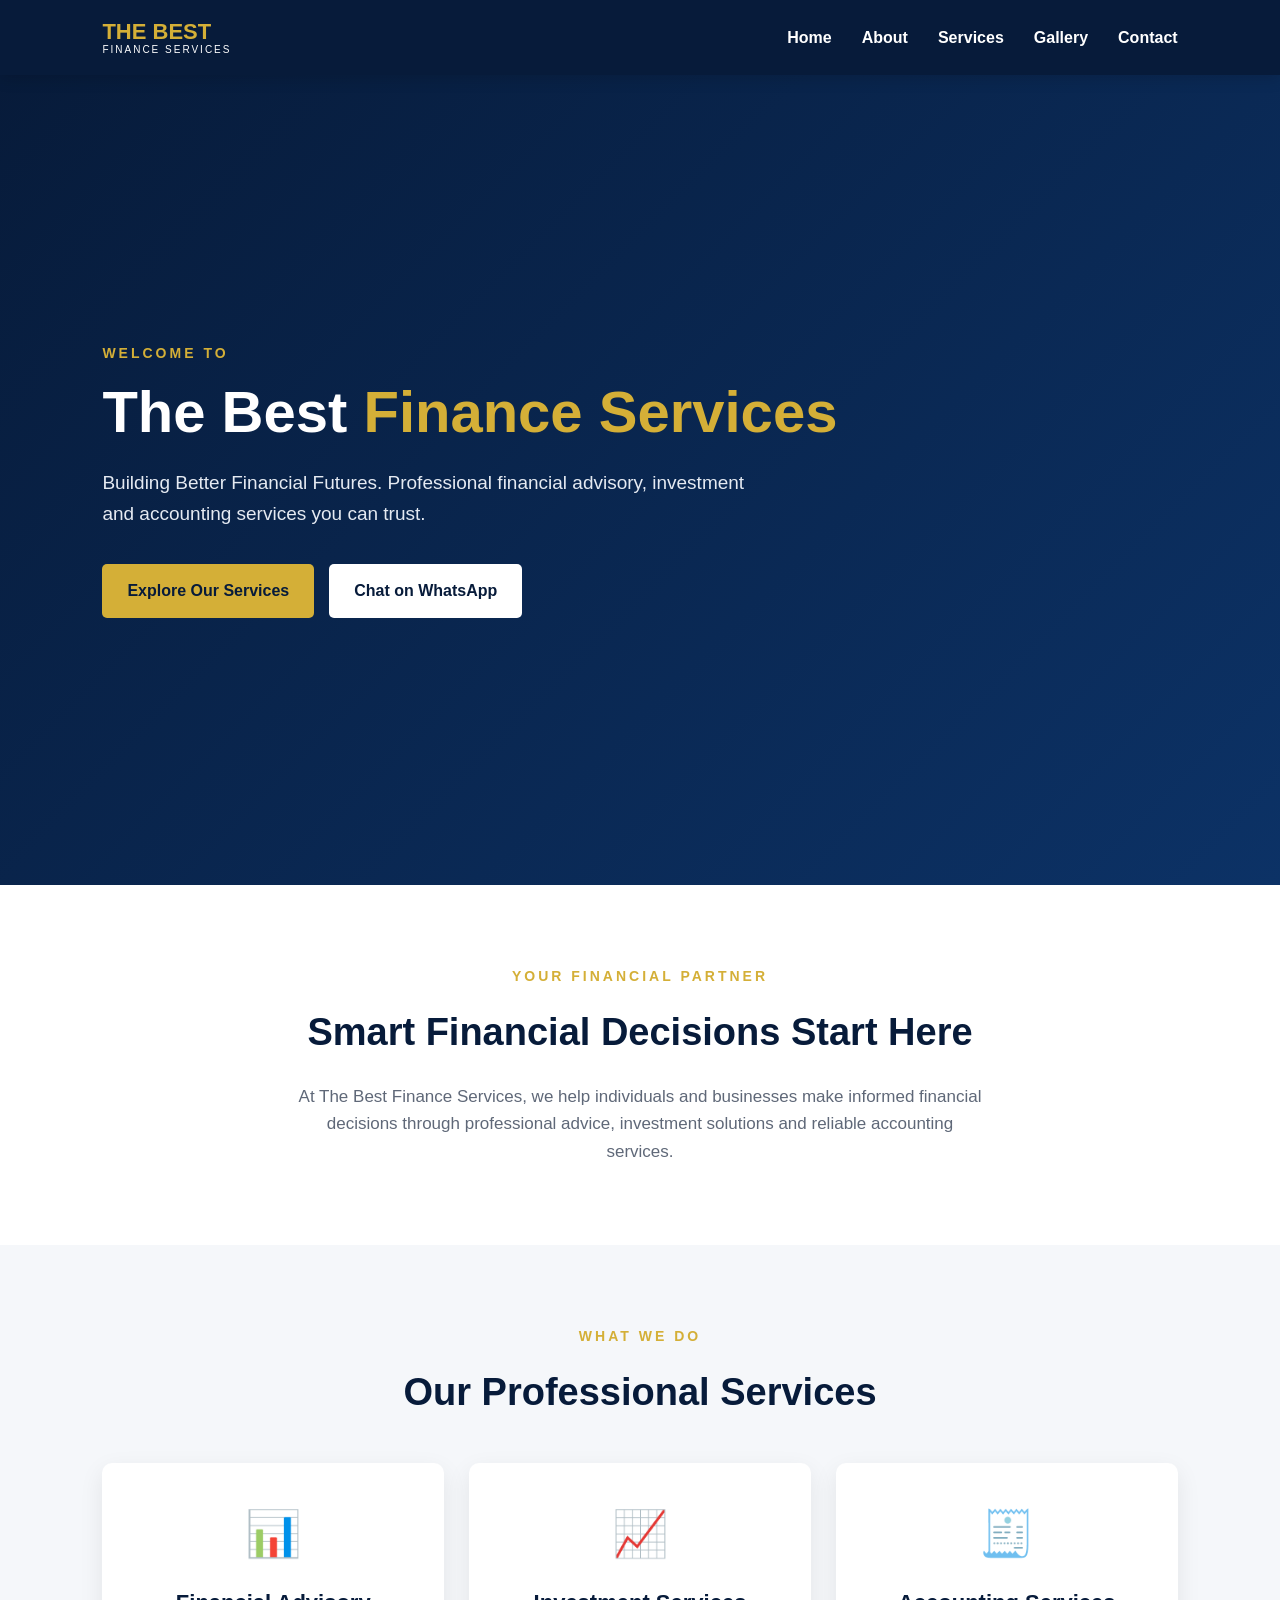
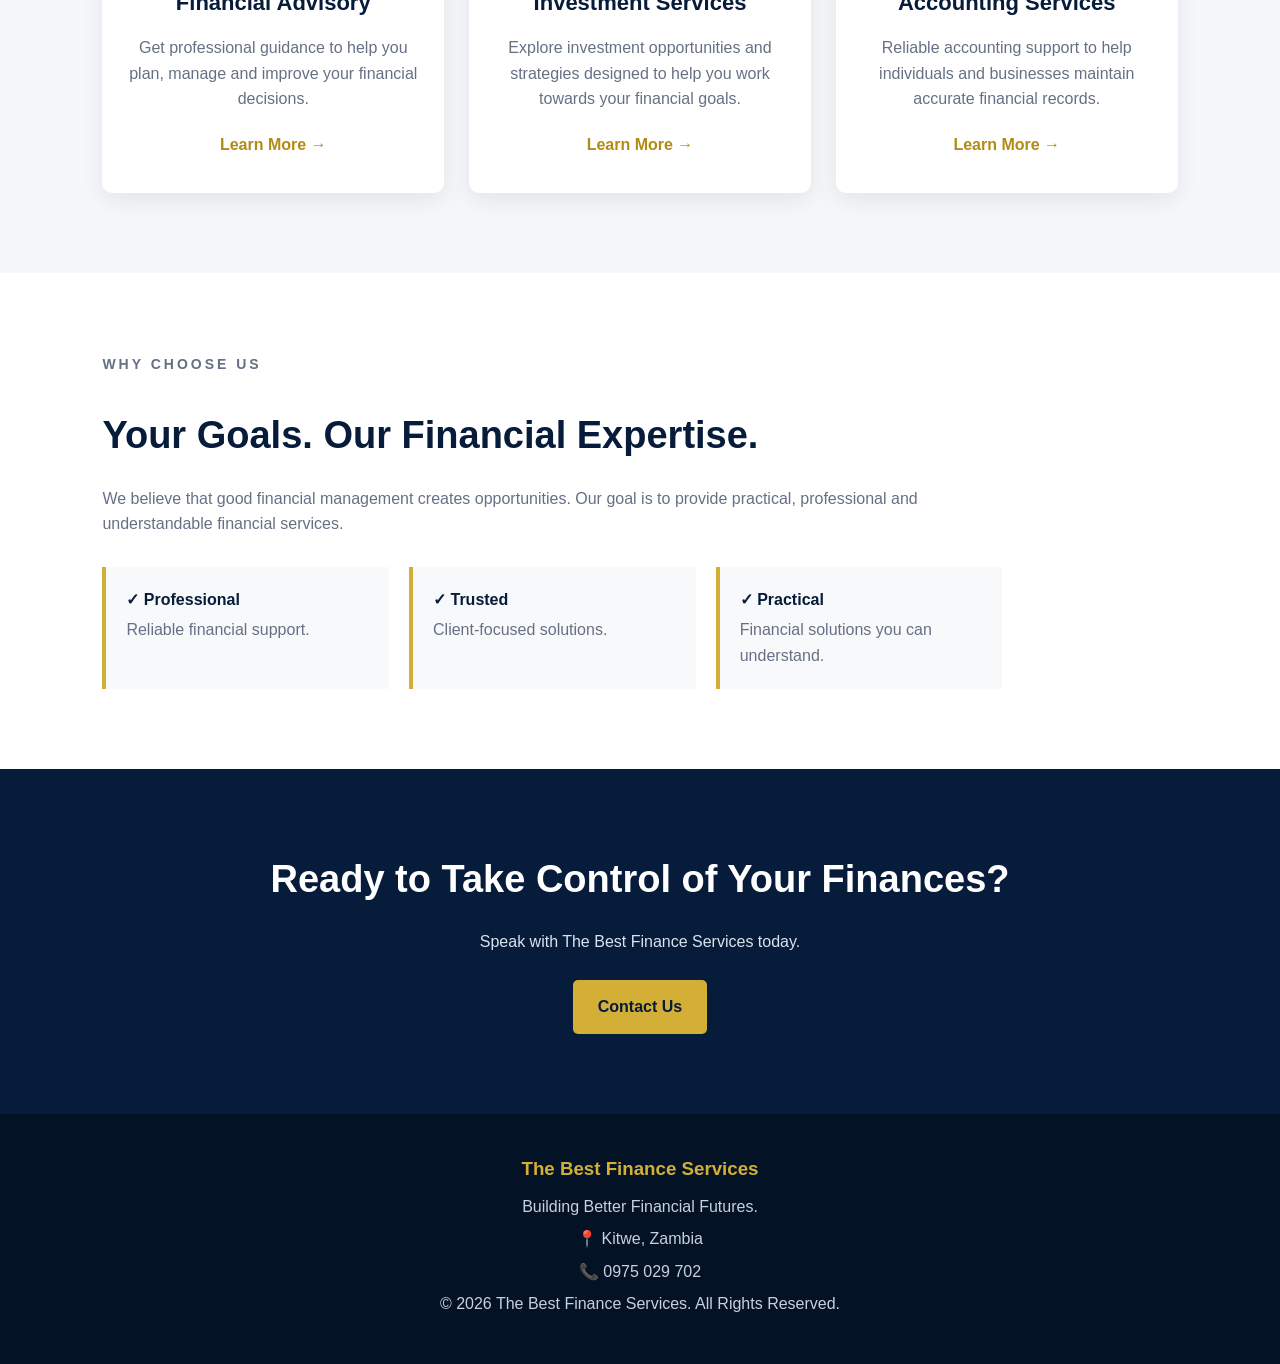
<file: index.html>
<!DOCTYPE html>
<html lang="en">
<head>
    <meta charset="UTF-8">
    <meta name="viewport" content="width=device-width, initial-scale=1.0">

    <title>The Best Finance Services</title>

    <link rel="stylesheet" href="style.css">
</head>

<body>

    <!-- NAVIGATION BAR -->
    <header>
        <nav class="navbar">

            <div class="logo">
                <span>THE BEST</span>
                <small>FINANCE SERVICES</small>
            </div>

            <ul class="nav-links">
                <li><a href="index.html">Home</a></li>
                <li><a href="about.html">About</a></li>
                <li><a href="services.html">Services</a></li>
                <li><a href="gallery.html">Gallery</a></li>
                <li><a href="contact.html">Contact</a></li>
            </ul>

            <!-- Mobile menu button -->
            <button class="menu-btn" onclick="toggleMenu()">☰</button>

        </nav>
    </header>


    <!-- HERO SECTION -->
    <section class="hero">

        <div class="hero-content">

            <p class="welcome">WELCOME TO</p>

            <h1>
                The Best <span>Finance Services</span>
            </h1>

            <p class="hero-text">
                Building Better Financial Futures.
                Professional financial advisory, investment
                and accounting services you can trust.
            </p>

            <div class="hero-buttons">

                <a href="services.html" class="btn primary-btn">
                    Explore Our Services
                </a>

                <a href="https://wa.me/260975029702"
                   class="btn whatsapp-btn"
                   target="_blank">
                    Chat on WhatsApp
                </a>

            </div>

        </div>

    </section>


    <!-- INTRODUCTION -->
    <section class="intro">

        <p class="section-label">YOUR FINANCIAL PARTNER</p>

        <h2>
            Smart Financial Decisions Start Here
        </h2>

        <p>
            At The Best Finance Services, we help individuals and
            businesses make informed financial decisions through
            professional advice, investment solutions and reliable
            accounting services.
        </p>

    </section>


    <!-- SERVICES -->
    <section class="services">

        <p class="section-label">WHAT WE DO</p>

        <h2>Our Professional Services</h2>

        <div class="service-container">

            <!-- SERVICE 1 -->
            <div class="service-card">

                <div class="service-icon">📊</div>

                <h3>Financial Advisory</h3>

                <p>
                    Get professional guidance to help you plan,
                    manage and improve your financial decisions.
                </p>

                <a href="services.html">
                    Learn More →
                </a>

            </div>


            <!-- SERVICE 2 -->
            <div class="service-card">

                <div class="service-icon">📈</div>

                <h3>Investment Services</h3>

                <p>
                    Explore investment opportunities and strategies
                    designed to help you work towards your financial goals.
                </p>

                <a href="services.html">
                    Learn More →
                </a>

            </div>


            <!-- SERVICE 3 -->
            <div class="service-card">

                <div class="service-icon">🧾</div>

                <h3>Accounting Services</h3>

                <p>
                    Reliable accounting support to help individuals
                    and businesses maintain accurate financial records.
                </p>

                <a href="services.html">
                    Learn More →
                </a>

            </div>

        </div>

    </section>


    <!-- WHY CHOOSE US -->
    <section class="why-us">

        <div class="why-content">

            <p class="section-label">WHY CHOOSE US</p>

            <h2>
                Your Goals. Our Financial Expertise.
            </h2>

            <p>
                We believe that good financial management creates
                opportunities. Our goal is to provide practical,
                professional and understandable financial services.
            </p>

            <div class="features">

                <div>
                    <strong>✓ Professional</strong>
                    <p>Reliable financial support.</p>
                </div>

                <div>
                    <strong>✓ Trusted</strong>
                    <p>Client-focused solutions.</p>
                </div>

                <div>
                    <strong>✓ Practical</strong>
                    <p>Financial solutions you can understand.</p>
                </div>

            </div>

        </div>

    </section>


    <!-- CALL TO ACTION -->
    <section class="cta">

        <h2>Ready to Take Control of Your Finances?</h2>

        <p>
            Speak with The Best Finance Services today.
        </p>

        <a href="contact.html" class="btn primary-btn">
            Contact Us
        </a>

    </section>


    <!-- FOOTER -->
    <footer>

        <h3>The Best Finance Services</h3>

        <p>Building Better Financial Futures.</p>

        <p>📍 Kitwe, Zambia</p>

        <p>📞 0975 029 702</p>

        <p>
            © 2026 The Best Finance Services.
            All Rights Reserved.
        </p>

    </footer>


    <!-- JAVASCRIPT -->
    <script src="script.js"></script>

</body>
</html>
</file>
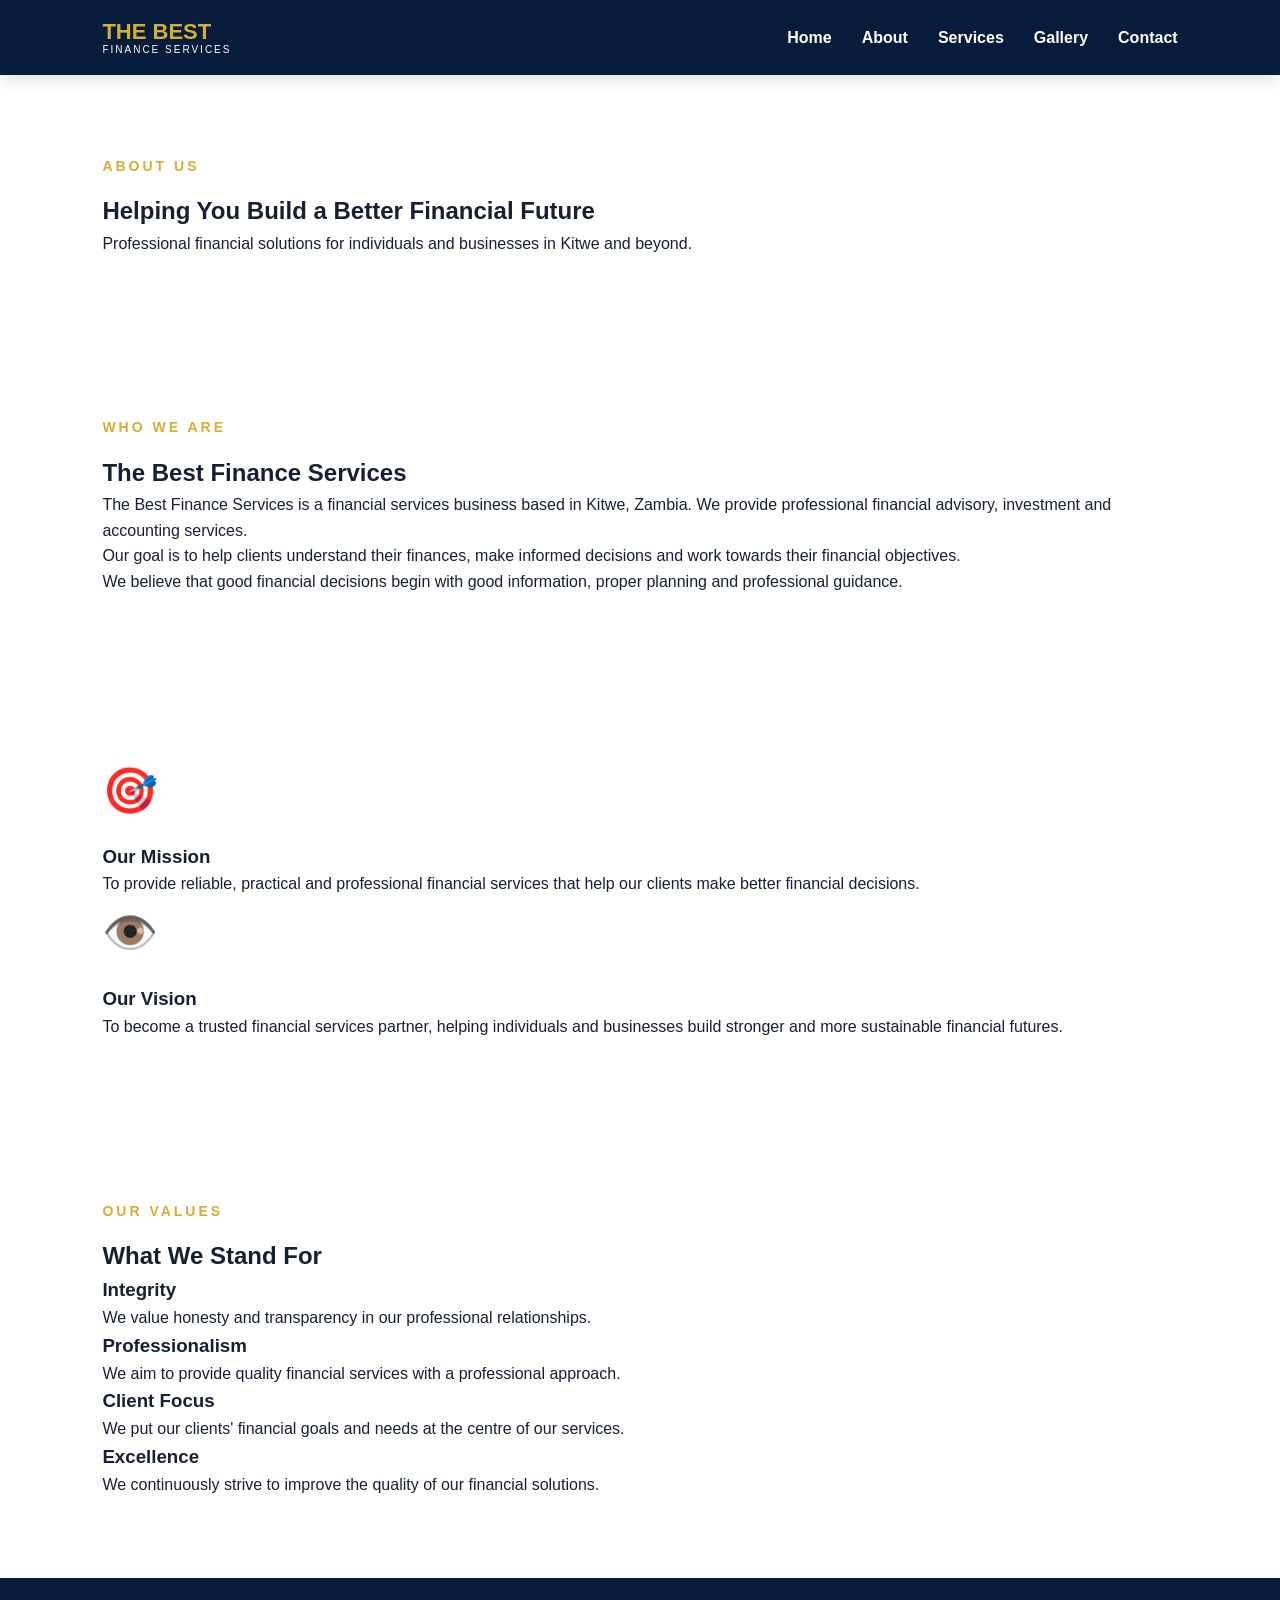
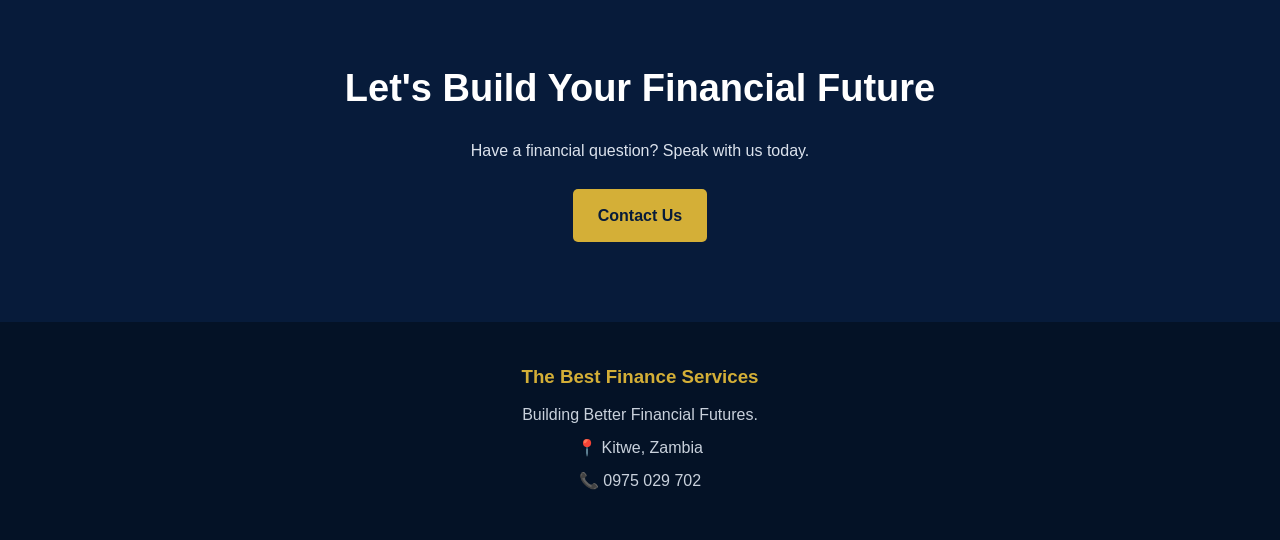
<file: about.html>
<!DOCTYPE html>
<html lang="en">
<head>
    <meta charset="UTF-8">
    <meta name="viewport" content="width=device-width, initial-scale=1.0">

    <title>About Us | The Best Finance Services</title>

    <link rel="stylesheet" href="style.css">
</head>

<body>

    <!-- NAVIGATION -->
    <header>
        <nav class="navbar">

            <div class="logo">
                <span>THE BEST</span>
                <small>FINANCE SERVICES</small>
            </div>

            <ul class="nav-links">
                <li><a href="index.html">Home</a></li>
                <li><a href="about.html">About</a></li>
                <li><a href="services.html">Services</a></li>
                <li><a href="gallery.html">Gallery</a></li>
                <li><a href="contact.html">Contact</a></li>
            </ul>

            <button class="menu-btn" onclick="toggleMenu()">☰</button>

        </nav>
    </header>


    <!-- PAGE HERO -->
    <section class="page-hero">

        <p class="section-label">ABOUT US</p>

        <h1>Helping You Build a Better Financial Future</h1>

        <p>
            Professional financial solutions for individuals
            and businesses in Kitwe and beyond.
        </p>

    </section>


    <!-- ABOUT CONTENT -->
    <section class="about-section">

        <div class="about-text">

            <p class="section-label">WHO WE ARE</p>

            <h2>The Best Finance Services</h2>

            <p>
                The Best Finance Services is a financial services
                business based in Kitwe, Zambia. We provide
                professional financial advisory, investment and
                accounting services.
            </p>

            <p>
                Our goal is to help clients understand their finances,
                make informed decisions and work towards their
                financial objectives.
            </p>

            <p>
                We believe that good financial decisions begin with
                good information, proper planning and professional
                guidance.
            </p>

        </div>

    </section>


    <!-- MISSION & VISION -->
    <section class="mission-section">

        <div class="mission-card">

            <div class="service-icon">🎯</div>

            <h3>Our Mission</h3>

            <p>
                To provide reliable, practical and professional
                financial services that help our clients make
                better financial decisions.
            </p>

        </div>


        <div class="mission-card">

            <div class="service-icon">👁️</div>

            <h3>Our Vision</h3>

            <p>
                To become a trusted financial services partner,
                helping individuals and businesses build stronger
                and more sustainable financial futures.
            </p>

        </div>

    </section>


    <!-- VALUES -->
    <section class="values-section">

        <div class="values-heading">

            <p class="section-label">OUR VALUES</p>

            <h2>What We Stand For</h2>

        </div>

        <div class="values-container">

            <div class="value-card">
                <h3>Integrity</h3>
                <p>
                    We value honesty and transparency in our
                    professional relationships.
                </p>
            </div>

            <div class="value-card">
                <h3>Professionalism</h3>
                <p>
                    We aim to provide quality financial services
                    with a professional approach.
                </p>
            </div>

            <div class="value-card">
                <h3>Client Focus</h3>
                <p>
                    We put our clients' financial goals and needs
                    at the centre of our services.
                </p>
            </div>

            <div class="value-card">
                <h3>Excellence</h3>
                <p>
                    We continuously strive to improve the quality
                    of our financial solutions.
                </p>
            </div>

        </div>

    </section>


    <!-- CTA -->
    <section class="cta">

        <h2>Let's Build Your Financial Future</h2>

        <p>
            Have a financial question? Speak with us today.
        </p>

        <a href="contact.html" class="btn primary-btn">
            Contact Us
        </a>

    </section>


    <!-- FOOTER -->
    <footer>

        <h3>The Best Finance Services</h3>

        <p>Building Better Financial Futures.</p>

        <p>📍 Kitwe, Zambia</p>

        <p>📞 0975 029 702
</file>
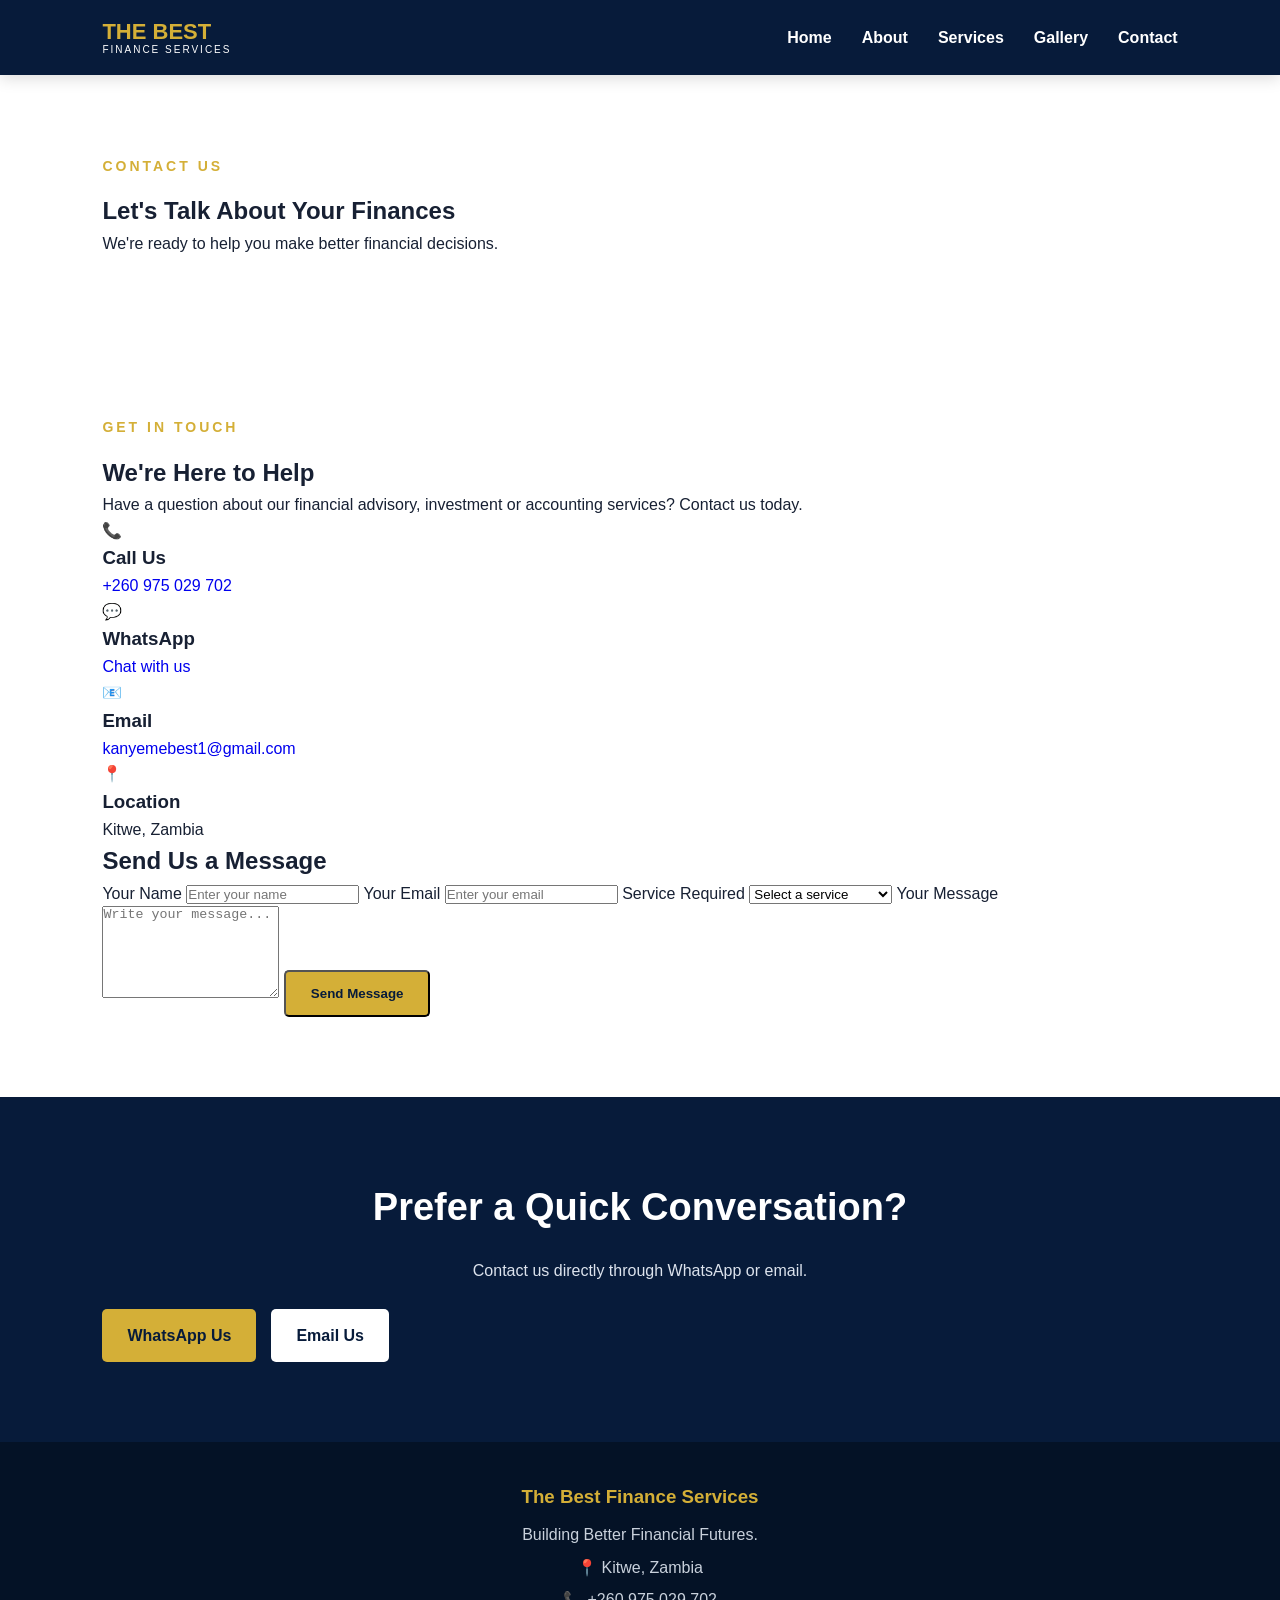
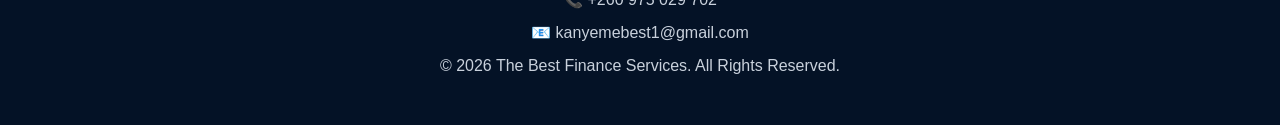
<file: contact.html>
<!DOCTYPE html>
<html lang="en">

<head>
    <meta charset="UTF-8">
    <meta name="viewport" content="width=device-width, initial-scale=1.0">

    <title>Contact Us | The Best Finance Services</title>

    <link rel="stylesheet" href="style.css">
</head>

<body>

    <!-- NAVIGATION -->
    <header>
        <nav class="navbar">

            <div class="logo">
                <span>THE BEST</span>
                <small>FINANCE SERVICES</small>
            </div>

            <ul class="nav-links">
                <li><a href="index.html">Home</a></li>
                <li><a href="about.html">About</a></li>
                <li><a href="services.html">Services</a></li>
                <li><a href="gallery.html">Gallery</a></li>
                <li><a href="contact.html">Contact</a></li>
            </ul>

            <button class="menu-btn" onclick="toggleMenu()">☰</button>

        </nav>
    </header>


    <!-- PAGE HERO -->
    <section class="page-hero">

        <p class="section-label">CONTACT US</p>

        <h1>Let's Talk About Your Finances</h1>

        <p>
            We're ready to help you make better financial decisions.
        </p>

    </section>


    <!-- CONTACT SECTION -->
    <section class="contact-section">

        <div class="contact-info">

            <p class="section-label">GET IN TOUCH</p>

            <h2>We're Here to Help</h2>

            <p>
                Have a question about our financial advisory,
                investment or accounting services? Contact us today.
            </p>


            <!-- PHONE -->
            <div class="contact-card">

                <div class="contact-icon">📞</div>

                <div>
                    <h3>Call Us</h3>

                    <a href="tel:+260975029702">
                        +260 975 029 702
                    </a>
                </div>

            </div>


            <!-- WHATSAPP -->
            <div class="contact-card">

                <div class="contact-icon">💬</div>

                <div>
                    <h3>WhatsApp</h3>

                    <a
                        href="https://wa.me/260975029702"
                        target="_blank">
                        Chat with us
                    </a>
                </div>

            </div>


            <!-- EMAIL -->
            <div class="contact-card">

                <div class="contact-icon">📧</div>

                <div>
                    <h3>Email</h3>

                    <a href="mailto:kanyemebest1@gmail.com">
                        kanyemebest1@gmail.com
                    </a>
                </div>

            </div>


            <!-- LOCATION -->
            <div class="contact-card">

                <div class="contact-icon">📍</div>

                <div>
                    <h3>Location</h3>

                    <p>Kitwe, Zambia</p>
                </div>

            </div>

        </div>


        <!-- CONTACT FORM -->
        <div class="contact-form-container">

            <h2>Send Us a Message</h2>

            <form id="contactForm">

                <label for="name">Your Name</label>

                <input
                    type="text"
                    id="name"
                    name="name"
                    placeholder="Enter your name"
                    required>


                <label for="email">Your Email</label>

                <input
                    type="email"
                    id="email"
                    name="email"
                    placeholder="Enter your email"
                    required>


                <label for="service">Service Required</label>

                <select id="service" name="service" required>

                    <option value="">
                        Select a service
                    </option>

                    <option value="Financial Advisory">
                        Financial Advisory
                    </option>

                    <option value="Investment Services">
                        Investment Services
                    </option>

                    <option value="Accounting Services">
                        Accounting Services
                    </option>

                </select>


                <label for="message">Your Message</label>

                <textarea
                    id="message"
                    name="message"
                    rows="6"
                    placeholder="Write your message..."
                    required></textarea>


                <button
                    type="submit"
                    class="btn primary-btn">
                    Send Message
                </button>

            </form>

            <p id="formMessage"></p>

        </div>

    </section>


    <!-- QUICK CONTACT -->
    <section class="cta">

        <h2>Prefer a Quick Conversation?</h2>

        <p>
            Contact us directly through WhatsApp or email.
        </p>

        <div class="hero-buttons">

            <a
                href="https://wa.me/260975029702"
                target="_blank"
                class="btn primary-btn">
                WhatsApp Us
            </a>

            <a
                href="https://mail.google.com/mail/?view=cm&fs=1&to=kanyemebest1@gmail.com"
                class="btn whatsapp-btn">
                Email Us
            </a>

        </div>

    </section>


    <!-- FOOTER -->
    <footer>

        <h3>The Best Finance Services</h3>

        <p>Building Better Financial Futures.</p>

        <p>📍 Kitwe, Zambia</p>

        <p>📞 +260 975 029 702</p>

        <p>📧 kanyemebest1@gmail.com</p>

        <p>
            © 2026 The Best Finance Services.
            All Rights Reserved.
        </p>

    </footer>


    <script src="script.js"></script>

</body>

</html>
</file>
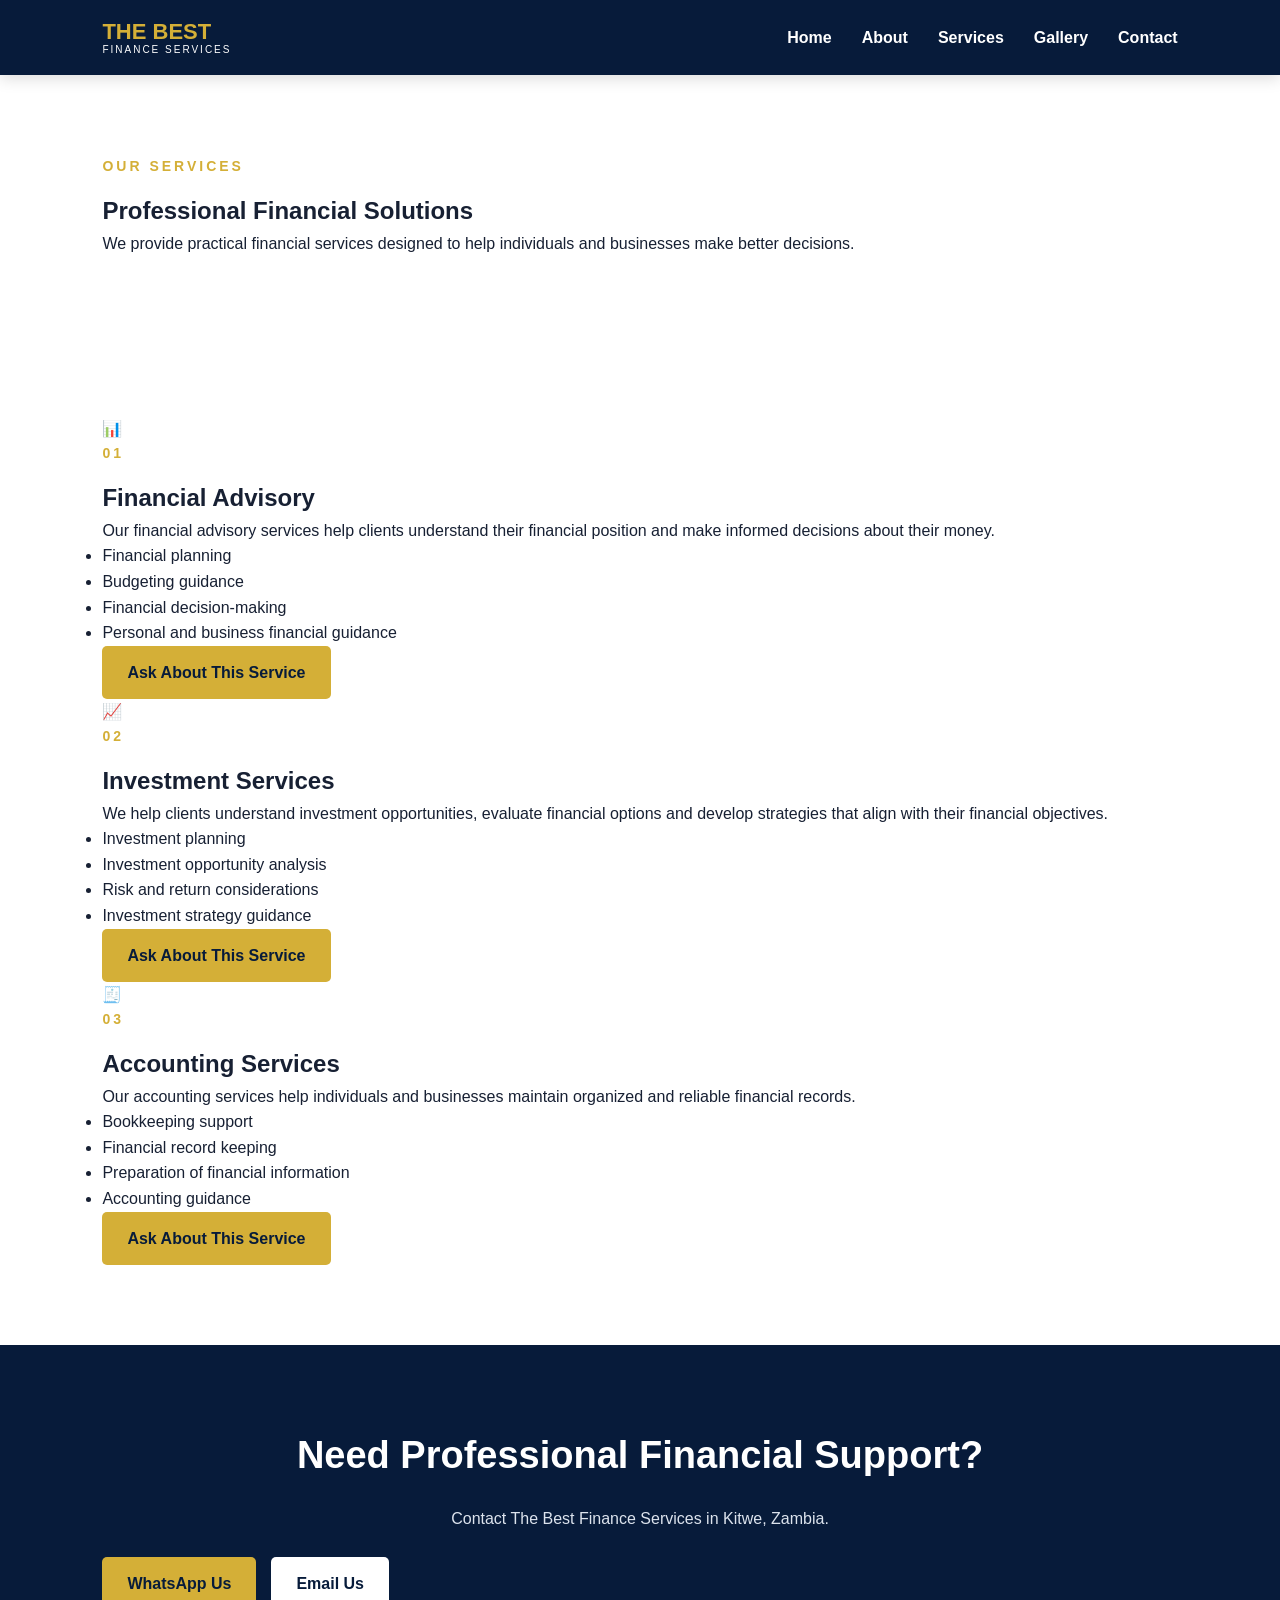
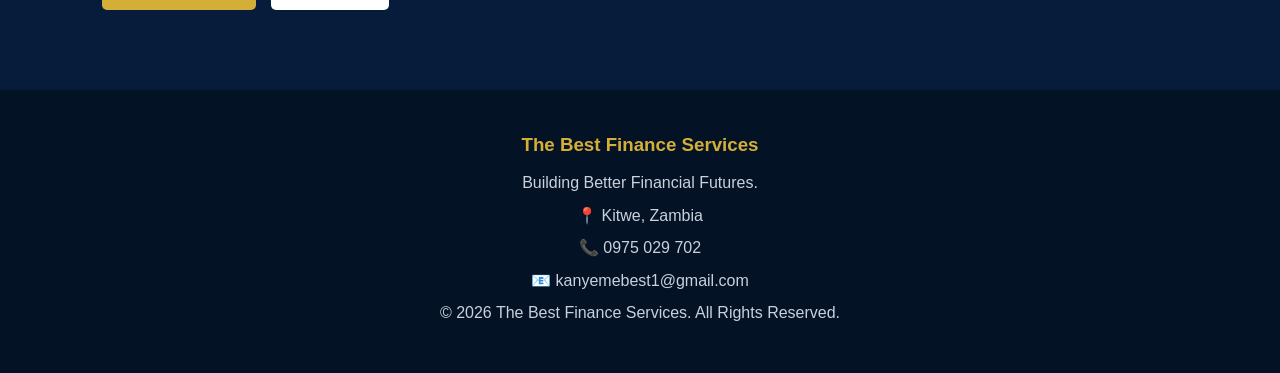
<file: services.html>
<!DOCTYPE html>
<html lang="en">
<head>
    <meta charset="UTF-8">
    <meta name="viewport" content="width=device-width, initial-scale=1.0">

    <title>Our Services | The Best Finance Services</title>

    <link rel="stylesheet" href="style.css">
</head>

<body>

    <!-- NAVIGATION -->
    <header>
        <nav class="navbar">

            <div class="logo">
                <span>THE BEST</span>
                <small>FINANCE SERVICES</small>
            </div>

            <ul class="nav-links">
                <li><a href="index.html">Home</a></li>
                <li><a href="about.html">About</a></li>
                <li><a href="services.html">Services</a></li>
                <li><a href="gallery.html">Gallery</a></li>
                <li><a href="contact.html">Contact</a></li>
            </ul>

            <button class="menu-btn" onclick="toggleMenu()">☰</button>

        </nav>
    </header>


    <!-- PAGE INTRO -->
    <section class="page-hero">

        <p class="section-label">OUR SERVICES</p>

        <h1>Professional Financial Solutions</h1>

        <p>
            We provide practical financial services designed
            to help individuals and businesses make better decisions.
        </p>

    </section>


    <!-- SERVICES -->
    <section class="all-services">

        <!-- FINANCIAL ADVISORY -->
        <div class="service-detail">

            <div class="service-big-icon">
                📊
            </div>

            <div>
                <p class="section-label">01</p>

                <h2>Financial Advisory</h2>

                <p>
                    Our financial advisory services help clients
                    understand their financial position and make
                    informed decisions about their money.
                </p>

                <ul>
                    <li>Financial planning</li>
                    <li>Budgeting guidance</li>
                    <li>Financial decision-making</li>
                    <li>Personal and business financial guidance</li>
                </ul>

                <a
                    href="https://wa.me/260975029702?text=Hello%20The%20Best%20Finance%20Services,%20I%20would%20like%20to%20ask%20about%20Financial%20Advisory."
                    target="_blank"
                    class="btn primary-btn">
                    Ask About This Service
                </a>

            </div>

        </div>


        <!-- INVESTMENT SERVICES -->
        <div class="service-detail reverse">

            <div class="service-big-icon">
                📈
            </div>

            <div>
                <p class="section-label">02</p>

                <h2>Investment Services</h2>

                <p>
                    We help clients understand investment opportunities,
                    evaluate financial options and develop strategies
                    that align with their financial objectives.
                </p>

                <ul>
                    <li>Investment planning</li>
                    <li>Investment opportunity analysis</li>
                    <li>Risk and return considerations</li>
                    <li>Investment strategy guidance</li>
                </ul>

                <a
                    href="https://wa.me/260975029702?text=Hello%20The%20Best%20Finance%20Services,%20I%20would%20like%20to%20ask%20about%20Investment%20Services."
                    target="_blank"
                    class="btn primary-btn">
                    Ask About This Service
                </a>

            </div>

        </div>


        <!-- ACCOUNTING SERVICES -->
        <div class="service-detail">

            <div class="service-big-icon">
                🧾
            </div>

            <div>
                <p class="section-label">03</p>

                <h2>Accounting Services</h2>

                <p>
                    Our accounting services help individuals and
                    businesses maintain organized and reliable
                    financial records.
                </p>

                <ul>
                    <li>Bookkeeping support</li>
                    <li>Financial record keeping</li>
                    <li>Preparation of financial information</li>
                    <li>Accounting guidance</li>
                </ul>

                <a
                    href="https://wa.me/260975029702?text=Hello%20The%20Best%20Finance%20Services,%20I%20would%20like%20to%20ask%20about%20Accounting%20Services."
                    target="_blank"
                    class="btn primary-btn">
                    Ask About This Service
                </a>

            </div>

        </div>

    </section>


    <!-- CTA -->
    <section class="cta">

        <h2>Need Professional Financial Support?</h2>

        <p>
            Contact The Best Finance Services in Kitwe, Zambia.
        </p>

        <div class="hero-buttons">

            <a
                href="https://wa.me/260975029702"
                target="_blank"
                class="btn primary-btn">
                WhatsApp Us
            </a>

            <a
                href="mailto:kanyemebest1@gmail.com"
                class="btn whatsapp-btn">
                Email Us
            </a>

        </div>

    </section>


    <!-- FOOTER -->
    <footer>

        <h3>The Best Finance Services</h3>

        <p>Building Better Financial Futures.</p>

        <p>📍 Kitwe, Zambia</p>

        <p>📞 0975 029 702</p>

        <p>📧 kanyemebest1@gmail.com</p>

        <p>
            © 2026 The Best Finance Services.
            All Rights Reserved.
        </p>

    </footer>


    <!-- JAVASCRIPT -->
    <script src="script.js"></script>

</body>
</html>
</file>
<file: style.css>
/* ================================
   THE BEST FINANCE SERVICES
   MAIN WEBSITE STYLES
================================ */


/* ---------- GENERAL ---------- */

* {
    margin: 0;
    padding: 0;
    box-sizing: border-box;
    scroll-behavior: smooth;
}

body {
    font-family: Arial, Helvetica, sans-serif;
    color: #172033;
    background: #ffffff;
    line-height: 1.6;
}

a {
    text-decoration: none;
}

section {
    padding: 80px 8%;
}


/* ---------- NAVIGATION ---------- */

header {
    background: #071b3a;
    position: sticky;
    top: 0;
    z-index: 1000;
    box-shadow: 0 3px 15px rgba(0, 0, 0, 0.15);
}

.navbar {
    min-height: 75px;
    padding: 0 8%;
    display: flex;
    align-items: center;
    justify-content: space-between;
}

.logo {
    color: #ffffff;
    display: flex;
    flex-direction: column;
    line-height: 1.1;
}

.logo span {
    color: #d4af37;
    font-size: 22px;
    font-weight: bold;
}

.logo small {
    font-size: 10px;
    letter-spacing: 2px;
}

.nav-links {
    display: flex;
    list-style: none;
    gap: 30px;
}

.nav-links a {
    color: #ffffff;
    font-weight: bold;
    transition: 0.3s;
}

.nav-links a:hover {
    color: #d4af37;
}

.menu-btn {
    display: none;
    border: none;
    background: transparent;
    color: white;
    font-size: 28px;
    cursor: pointer;
}


/* ---------- HERO ---------- */

.hero {
    min-height: 90vh;
    display: flex;
    align-items: center;
    background: linear-gradient(
        135deg,
        #071b3a,
        #0c3266
    );
    color: white;
}

.hero-content {
    max-width: 800px;
}

.welcome,
.section-label {
    color: #d4af37;
    font-weight: bold;
    letter-spacing: 3px;
    font-size: 14px;
    margin-bottom: 15px;
}

.hero h1 {
    font-size: 58px;
    line-height: 1.1;
    margin-bottom: 25px;
}

.hero h1 span {
    color: #d4af37;
}

.hero-text {
    font-size: 19px;
    max-width: 650px;
    margin-bottom: 35px;
    color: #e5eaf2;
}


/* ---------- BUTTONS ---------- */

.hero-buttons {
    display: flex;
    gap: 15px;
    flex-wrap: wrap;
}

.btn {
    display: inline-block;
    padding: 14px 25px;
    border-radius: 5px;
    font-weight: bold;
    transition: 0.3s;
}

.primary-btn {
    background: #d4af37;
    color: #071b3a;
}

.primary-btn:hover {
    transform: translateY(-3px);
    background: #ffffff;
}

.whatsapp-btn {
    background: #ffffff;
    color: #071b3a;
}

.whatsapp-btn:hover {
    transform: translateY(-3px);
    background: #d4af37;
}


/* ---------- INTRO ---------- */

.intro {
    text-align: center;
    max-width: 900px;
    margin: auto;
}

.intro h2,
.services h2,
.why-us h2,
.cta h2 {
    font-size: 38px;
    margin-bottom: 20px;
    color: #071b3a;
}

.intro > p:last-child {
    color: #5f6878;
    font-size: 17px;
}


/* ---------- SERVICES ---------- */

.services {
    background: #f5f7fa;
    text-align: center;
}

.service-container {
    margin-top: 40px;
    display: grid;
    grid-template-columns: repeat(3, 1fr);
    gap: 25px;
}

.service-card {
    background: white;
    padding: 35px 25px;
    border-radius: 10px;
    box-shadow: 0 8px 25px rgba(0, 0, 0, 0.08);
    transition: 0.4s;
}

.service-card:hover {
    transform: translateY(-10px);
    box-shadow: 0 15px 35px rgba(0, 0, 0, 0.15);
}

.service-icon {
    font-size: 45px;
    margin-bottom: 15px;
}

.service-card h3 {
    color: #071b3a;
    font-size: 22px;
    margin-bottom: 15px;
}

.service-card p {
    color: #667085;
    margin-bottom: 20px;
}

.service-card a {
    color: #b28b15;
    font-weight: bold;
}


/* ---------- WHY US ---------- */

.why-us {
    background: white;
}

.why-content {
    max-width: 900px;
}

.why-content > p {
    color: #667085;
    margin-bottom: 30px;
}

.features {
    display: grid;
    grid-template-columns: repeat(3, 1fr);
    gap: 20px;
}

.features div {
    padding: 20px;
    border-left: 4px solid #d4af37;
    background: #f8f9fb;
}

.features strong {
    color: #071b3a;
}

.features p {
    color: #667085;
    margin-top: 5px;
}


/* ---------- CTA ---------- */

.cta {
    text-align: center;
    background: #071b3a;
    color: white;
}

.cta h2 {
    color: white;
}

.cta p {
    margin-bottom: 25px;
    color: #dce3ed;
}


/* ---------- FOOTER ---------- */

footer {
    background: #041226;
    color: white;
    text-align: center;
    padding: 40px 20px;
}

footer h3 {
    color: #d4af37;
    margin-bottom: 10px;
}

footer p {
    margin: 7px 0;
    color: #c9d1dc;
}


/* ---------- MOBILE ---------- */

@media (max-width: 768px) {

    .navbar {
        padding: 0 5%;
    }

    .nav-links {
        position: absolute;
        top: 75px;
        left: 0;
        width: 100%;
        background: #071b3a;
        flex-direction: column;
        text-align: center;
        gap: 0;
        display: none;
    }

    .nav-links.active {
        display: flex;
    }

    .nav-links li {
        padding: 15px;
    }

    .menu-btn {
        display: block;
    }

    .hero {
        min-height: 80vh;
    }

    .hero h1 {
        font-size: 40px;
    }

    .hero-text {
        font-size: 16px;
    }

    section {
        padding: 60px 6%;
    }

    .intro h2,
    .services h2,
    .why-us h2,
    .cta h2 {
        font-size: 30px;
    }

    .service-container {
        grid-template-columns: 1fr;
    }

    .features {
        grid-template-columns: 1fr;
    }
}
.gallery-item img {
    width: 300px;
    height: 200px;
    object-fit: cover;
    display: block;
    margin: 0 auto;
    border-radius: 10px;
}
</file>
